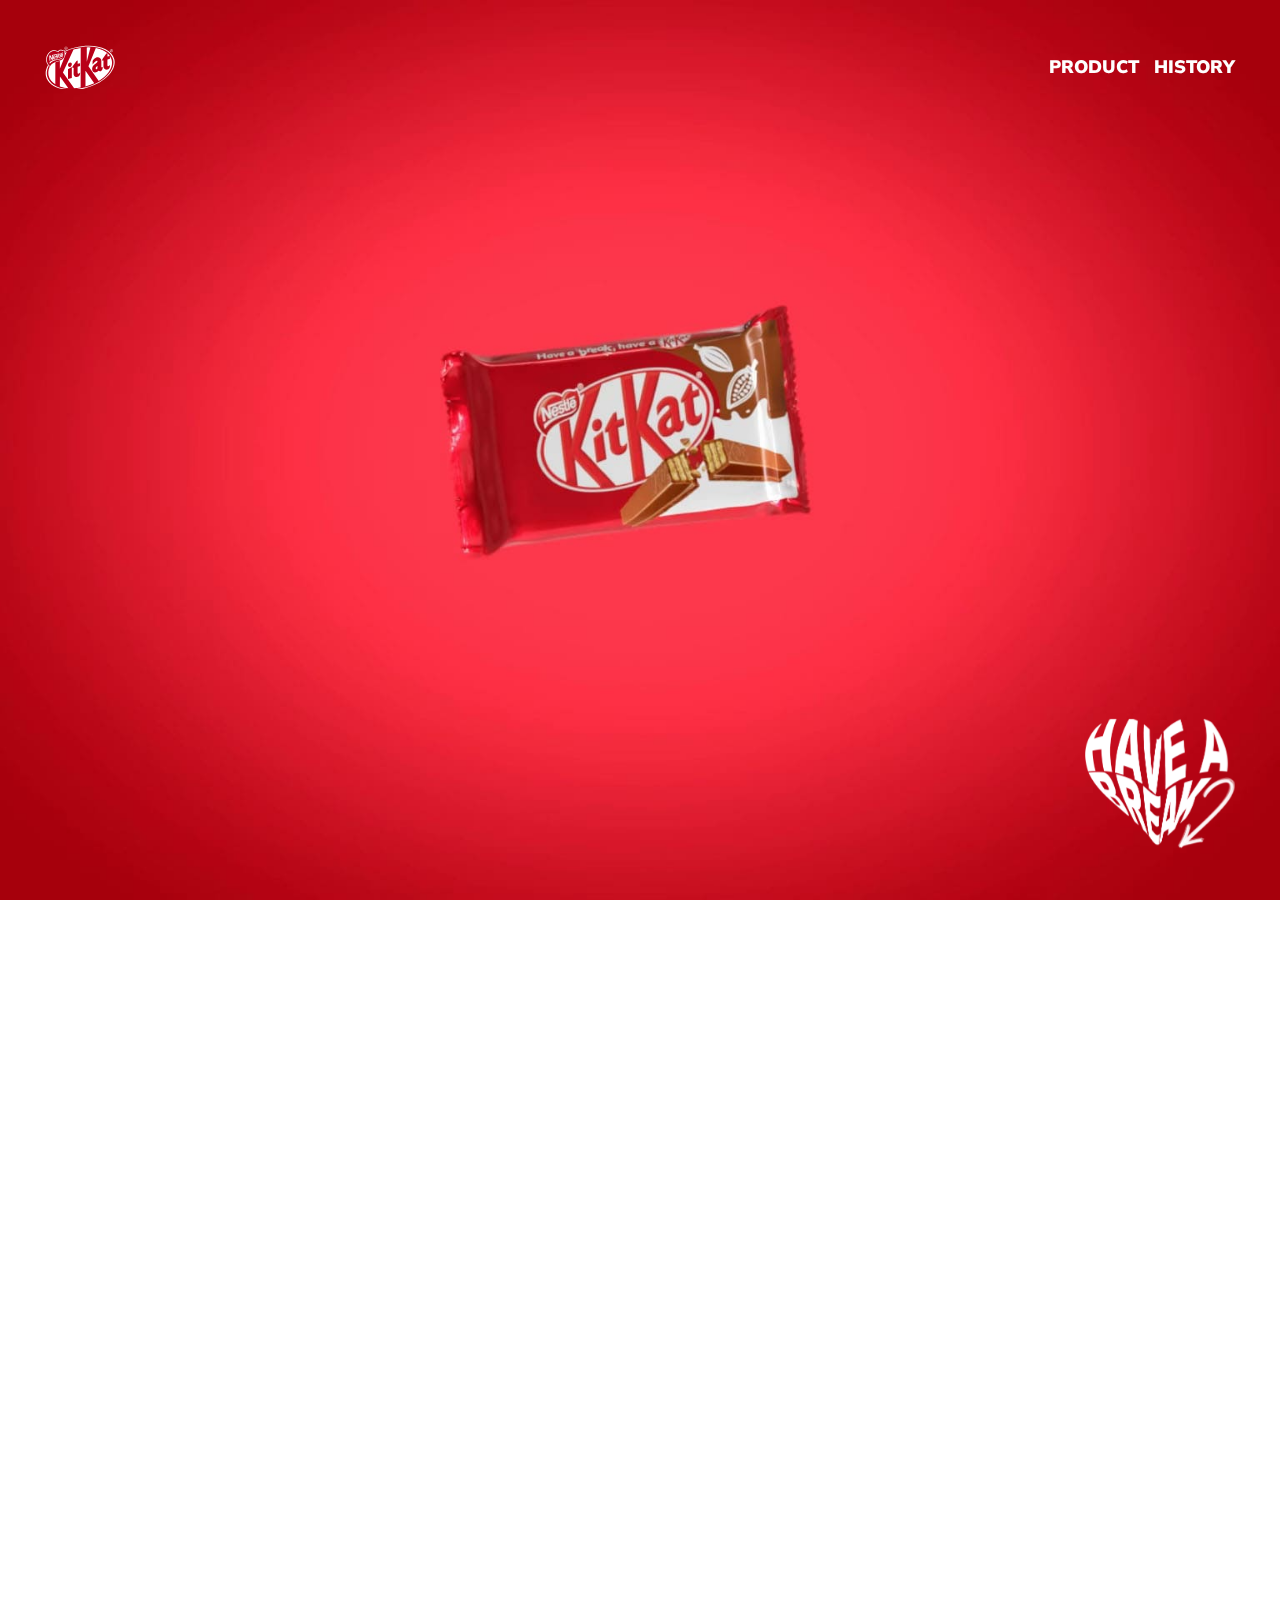
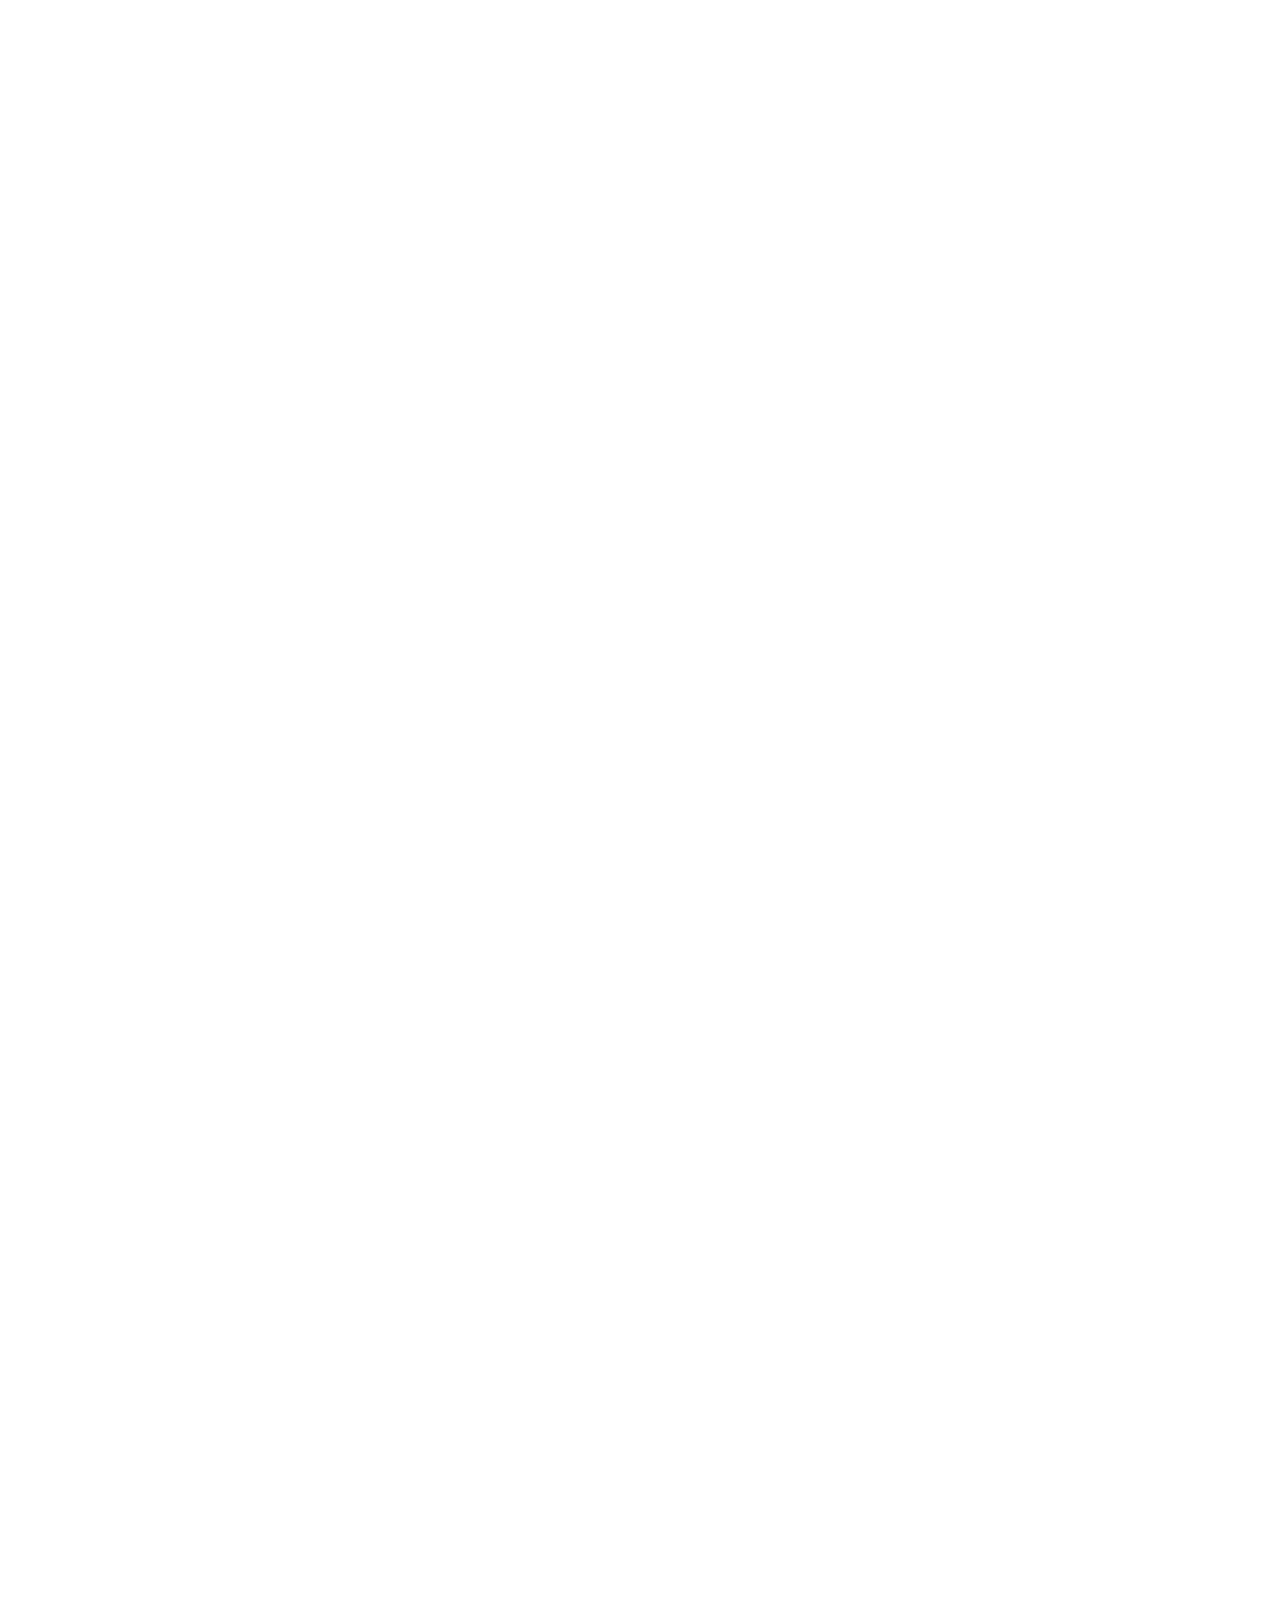
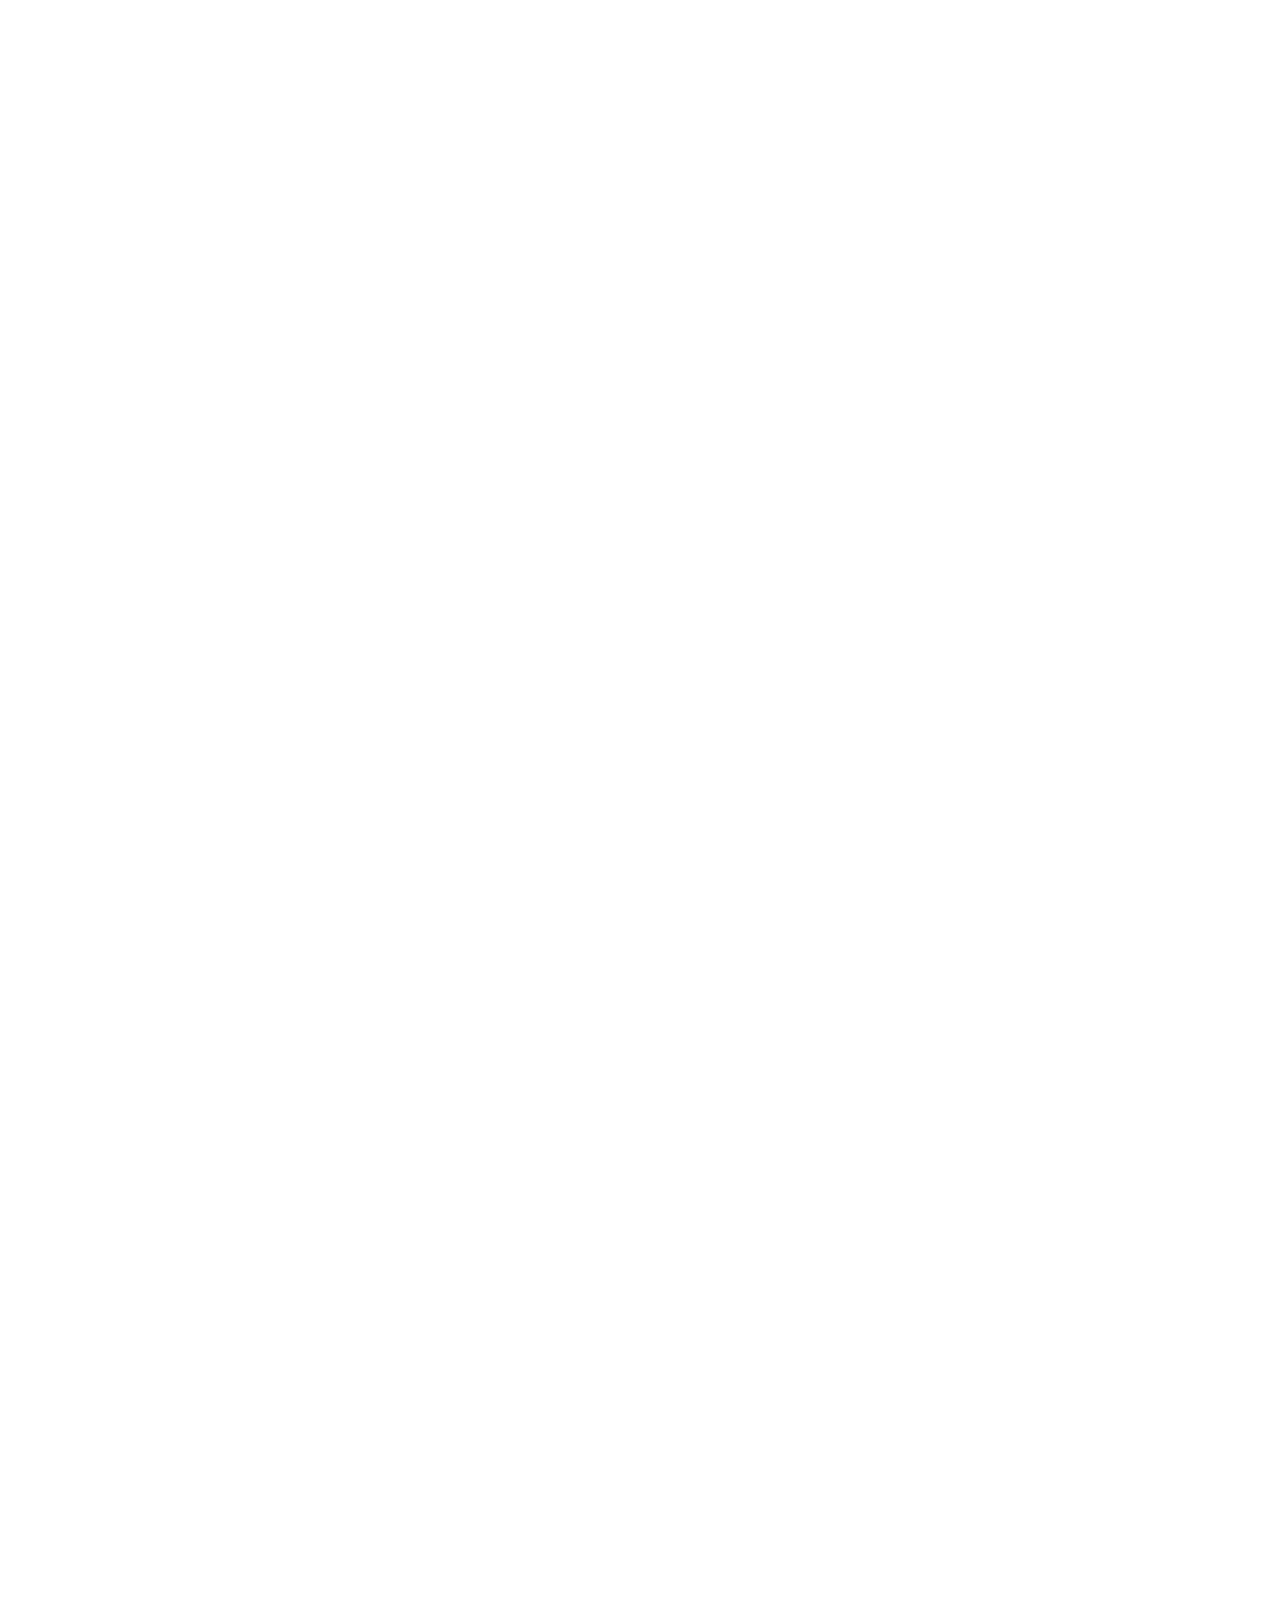
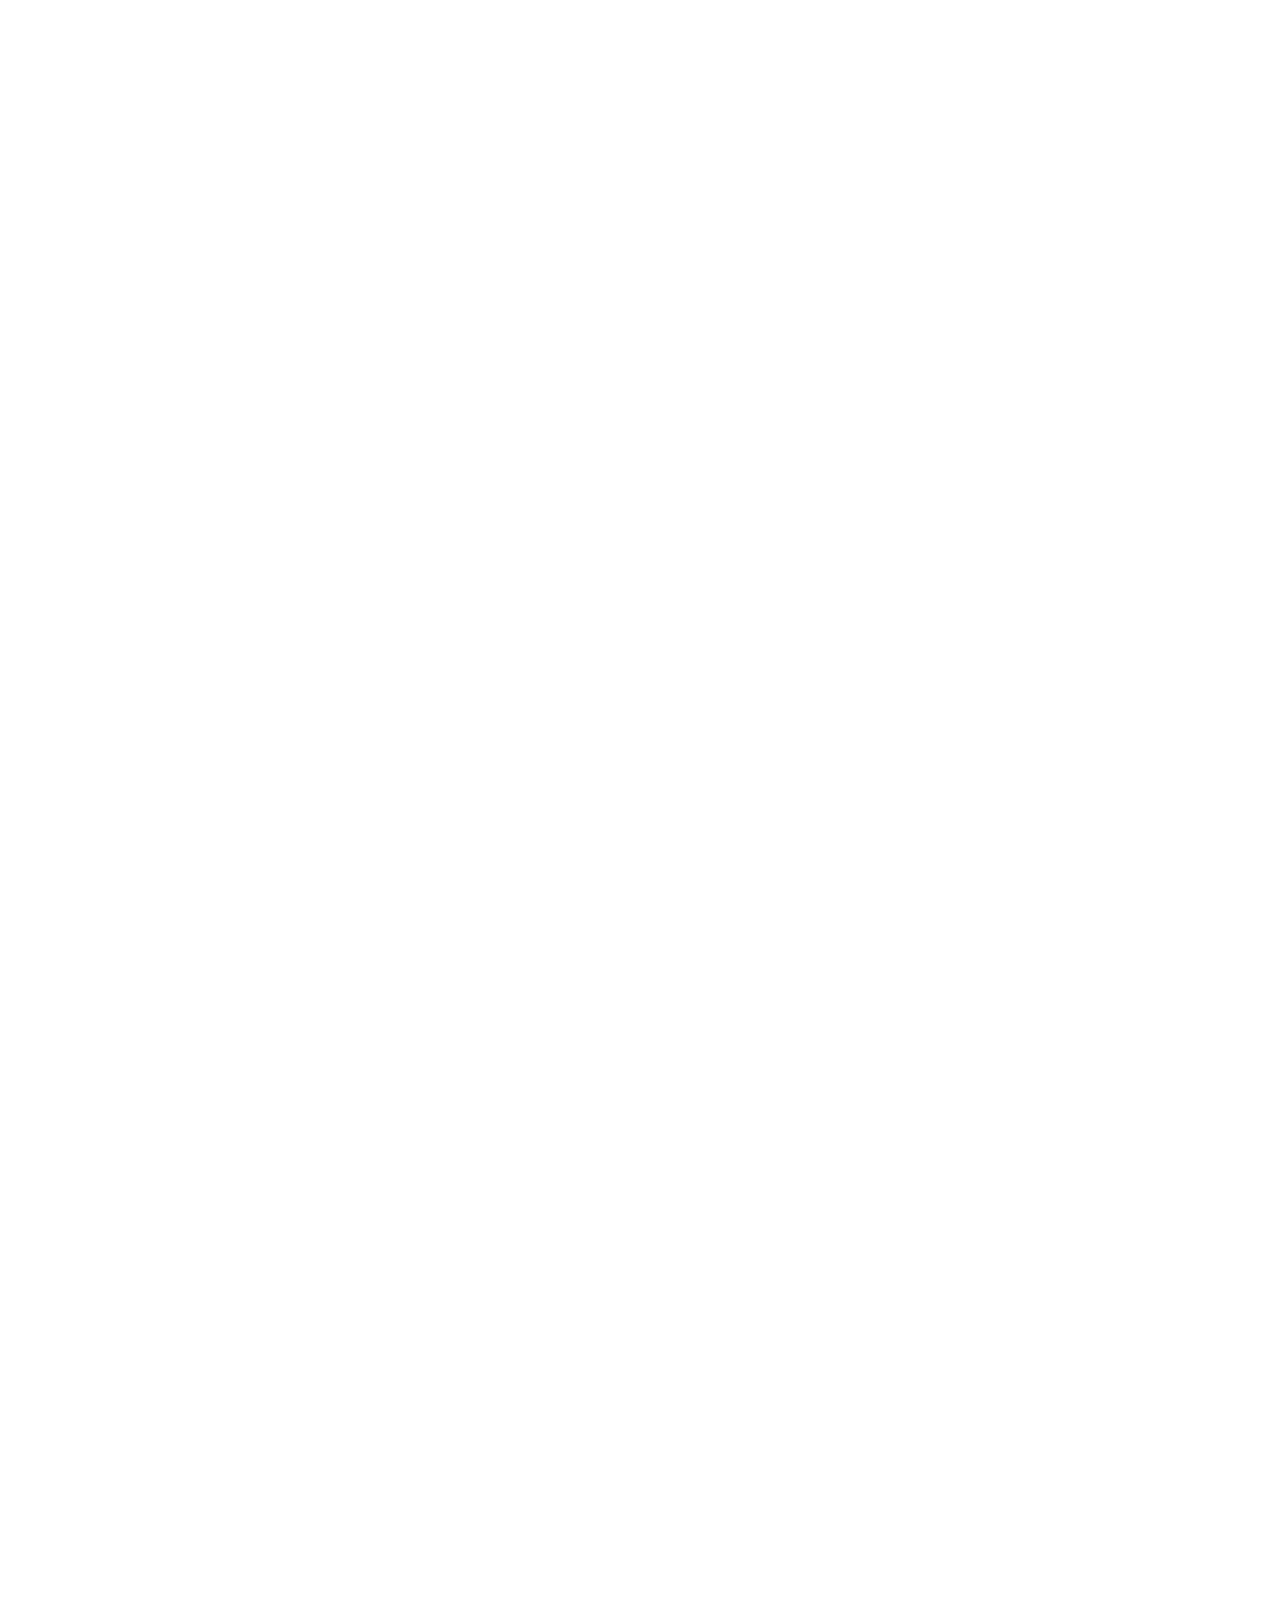
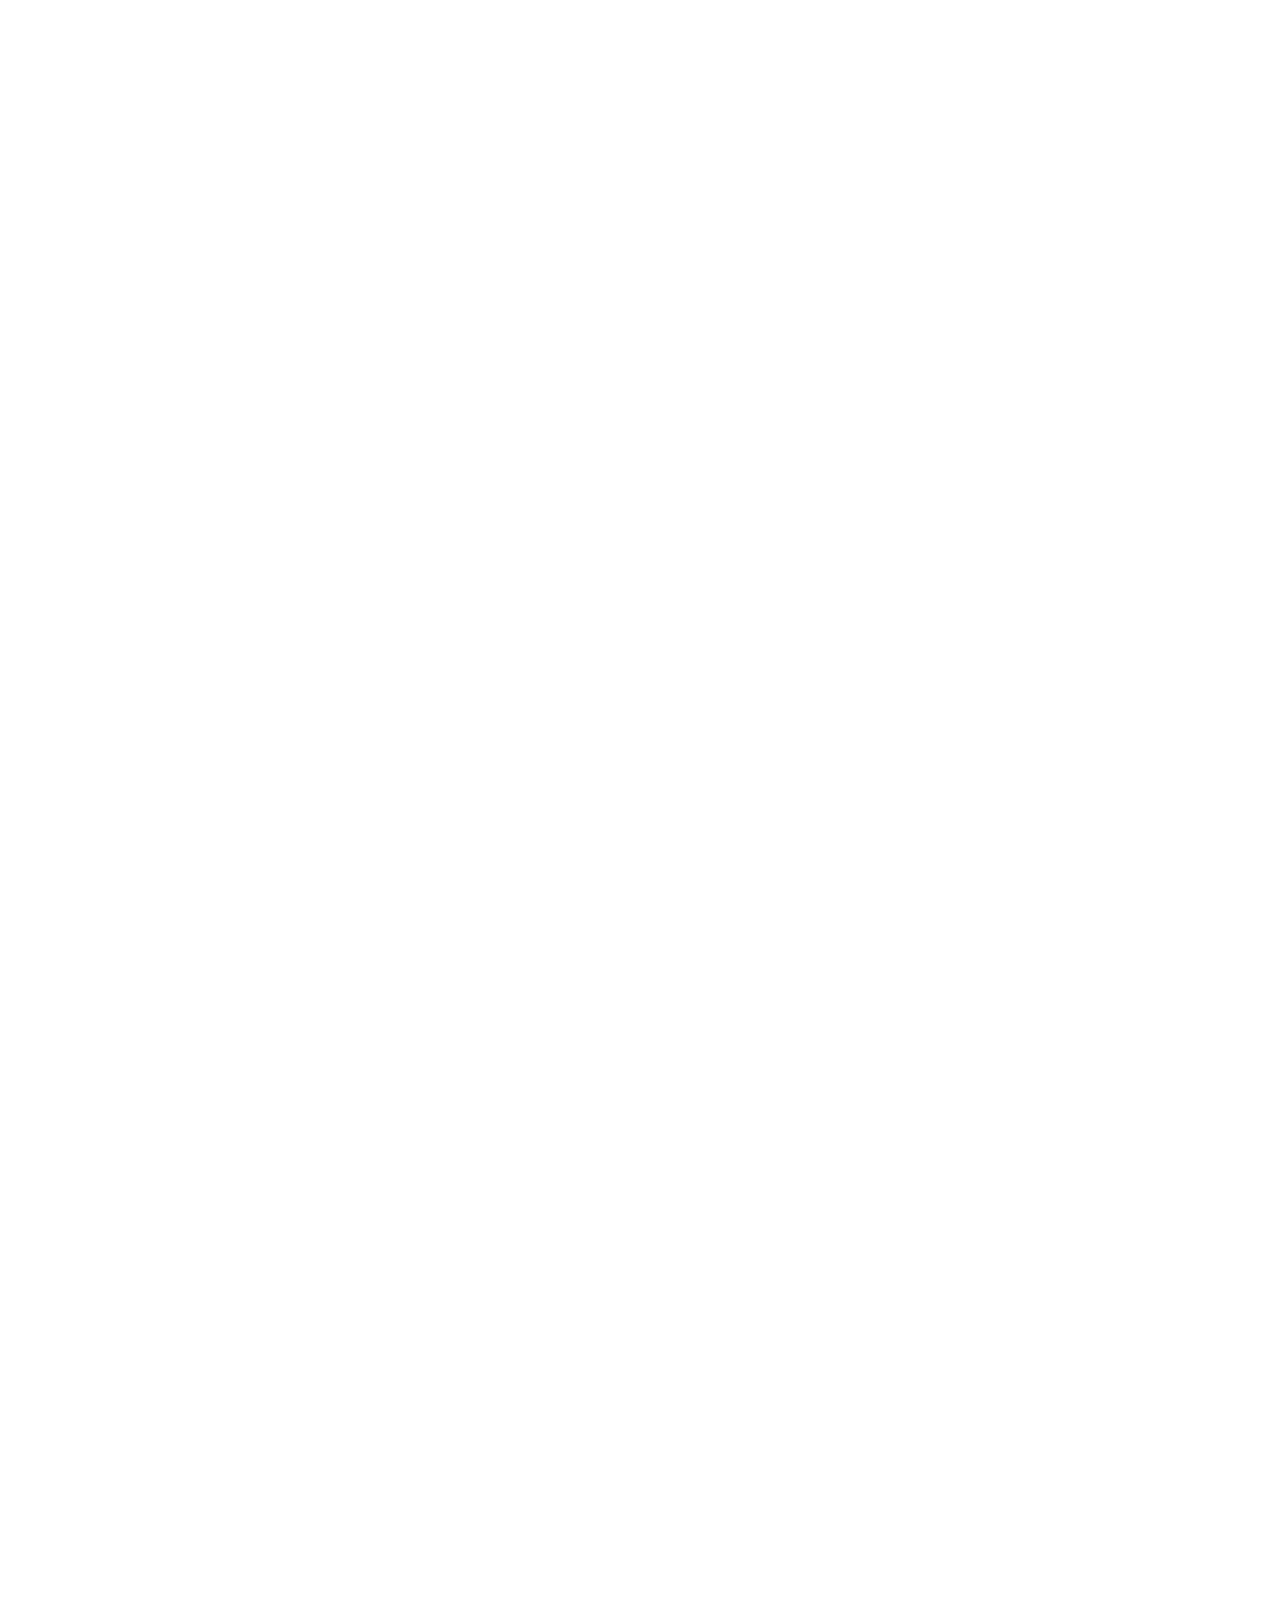
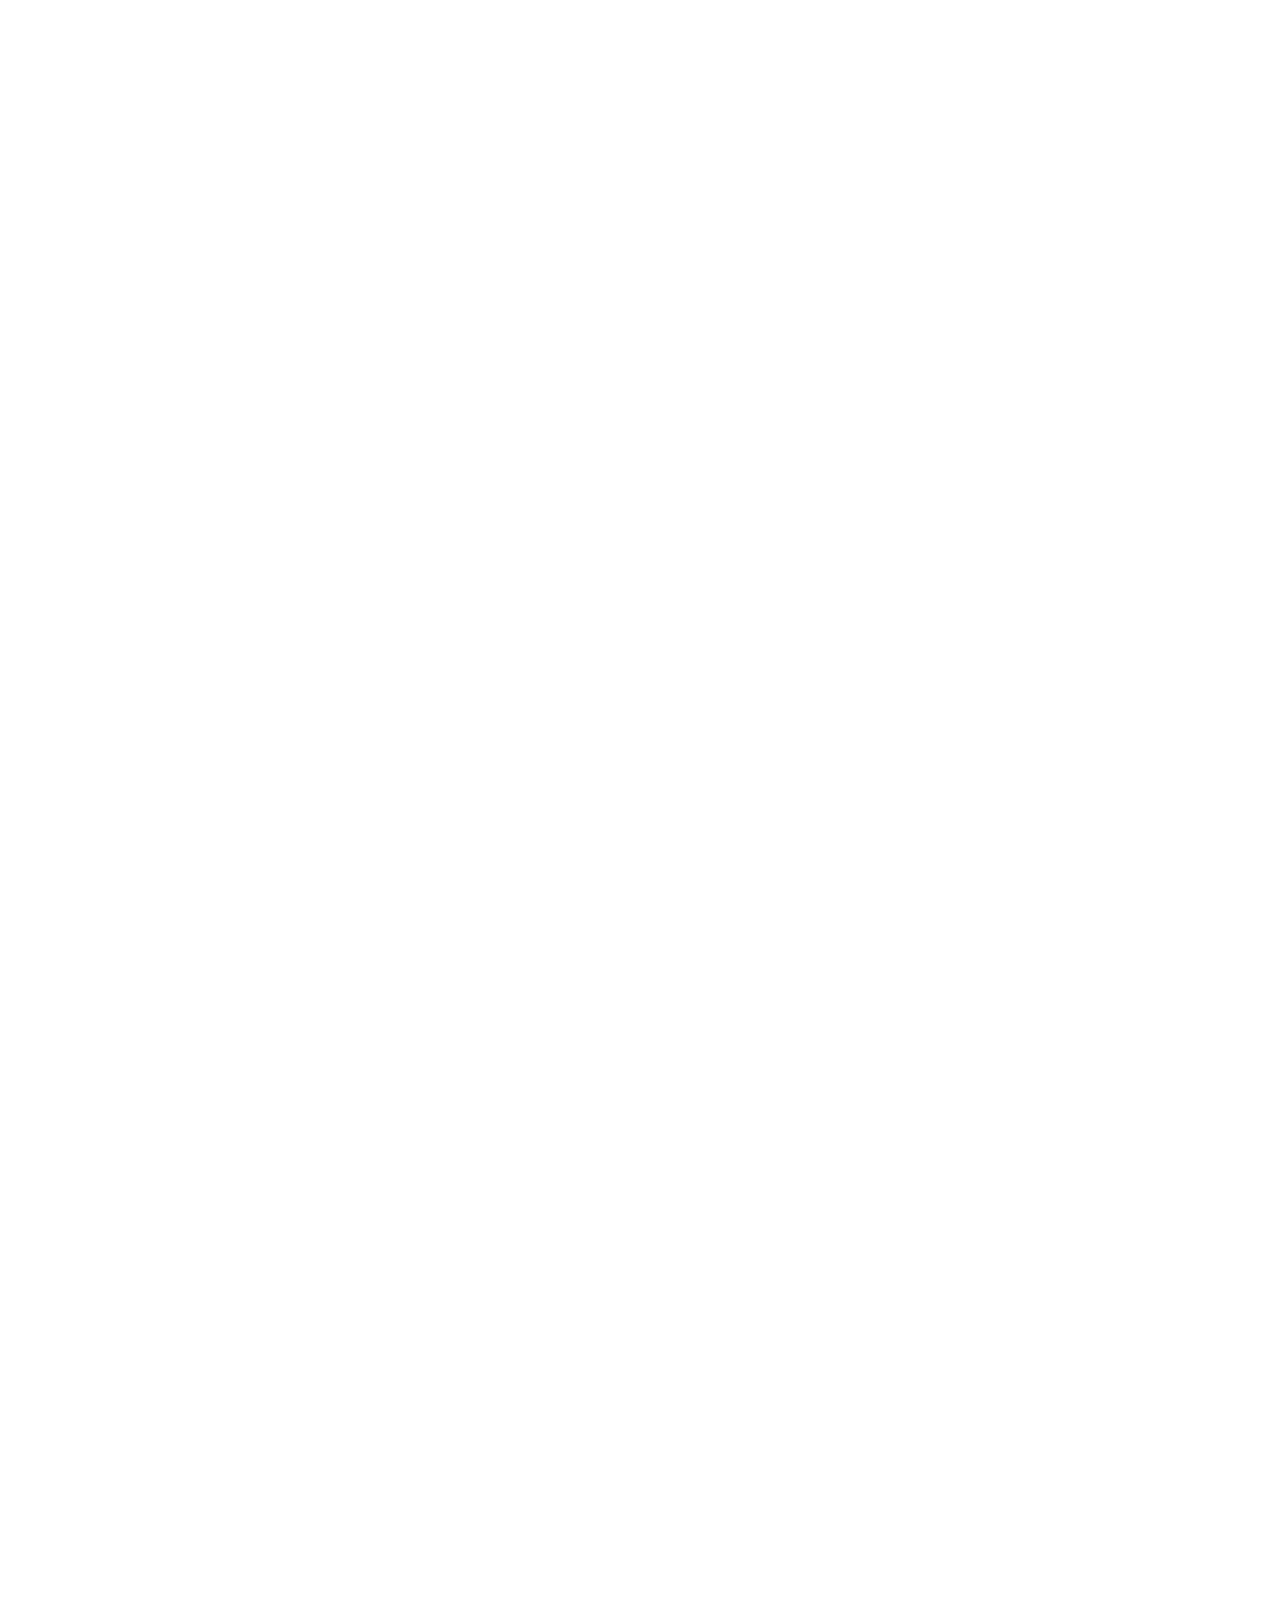
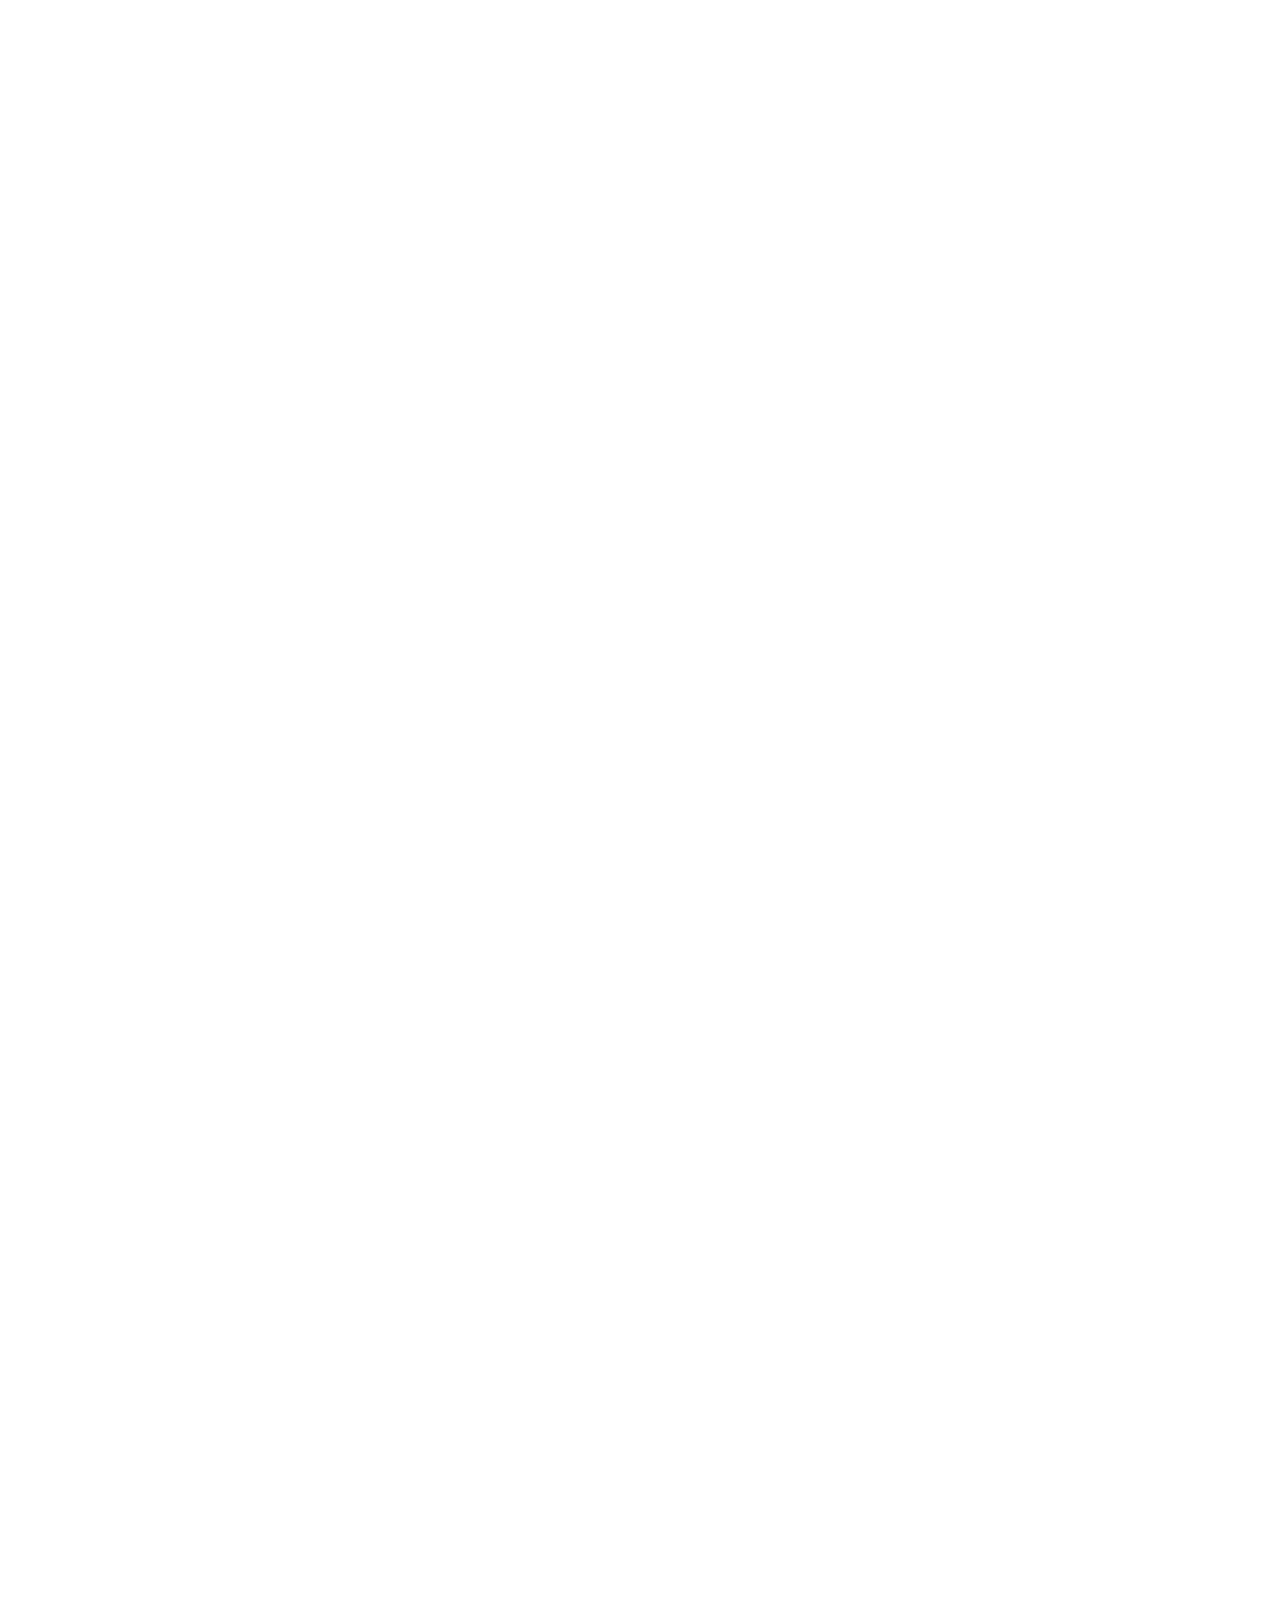
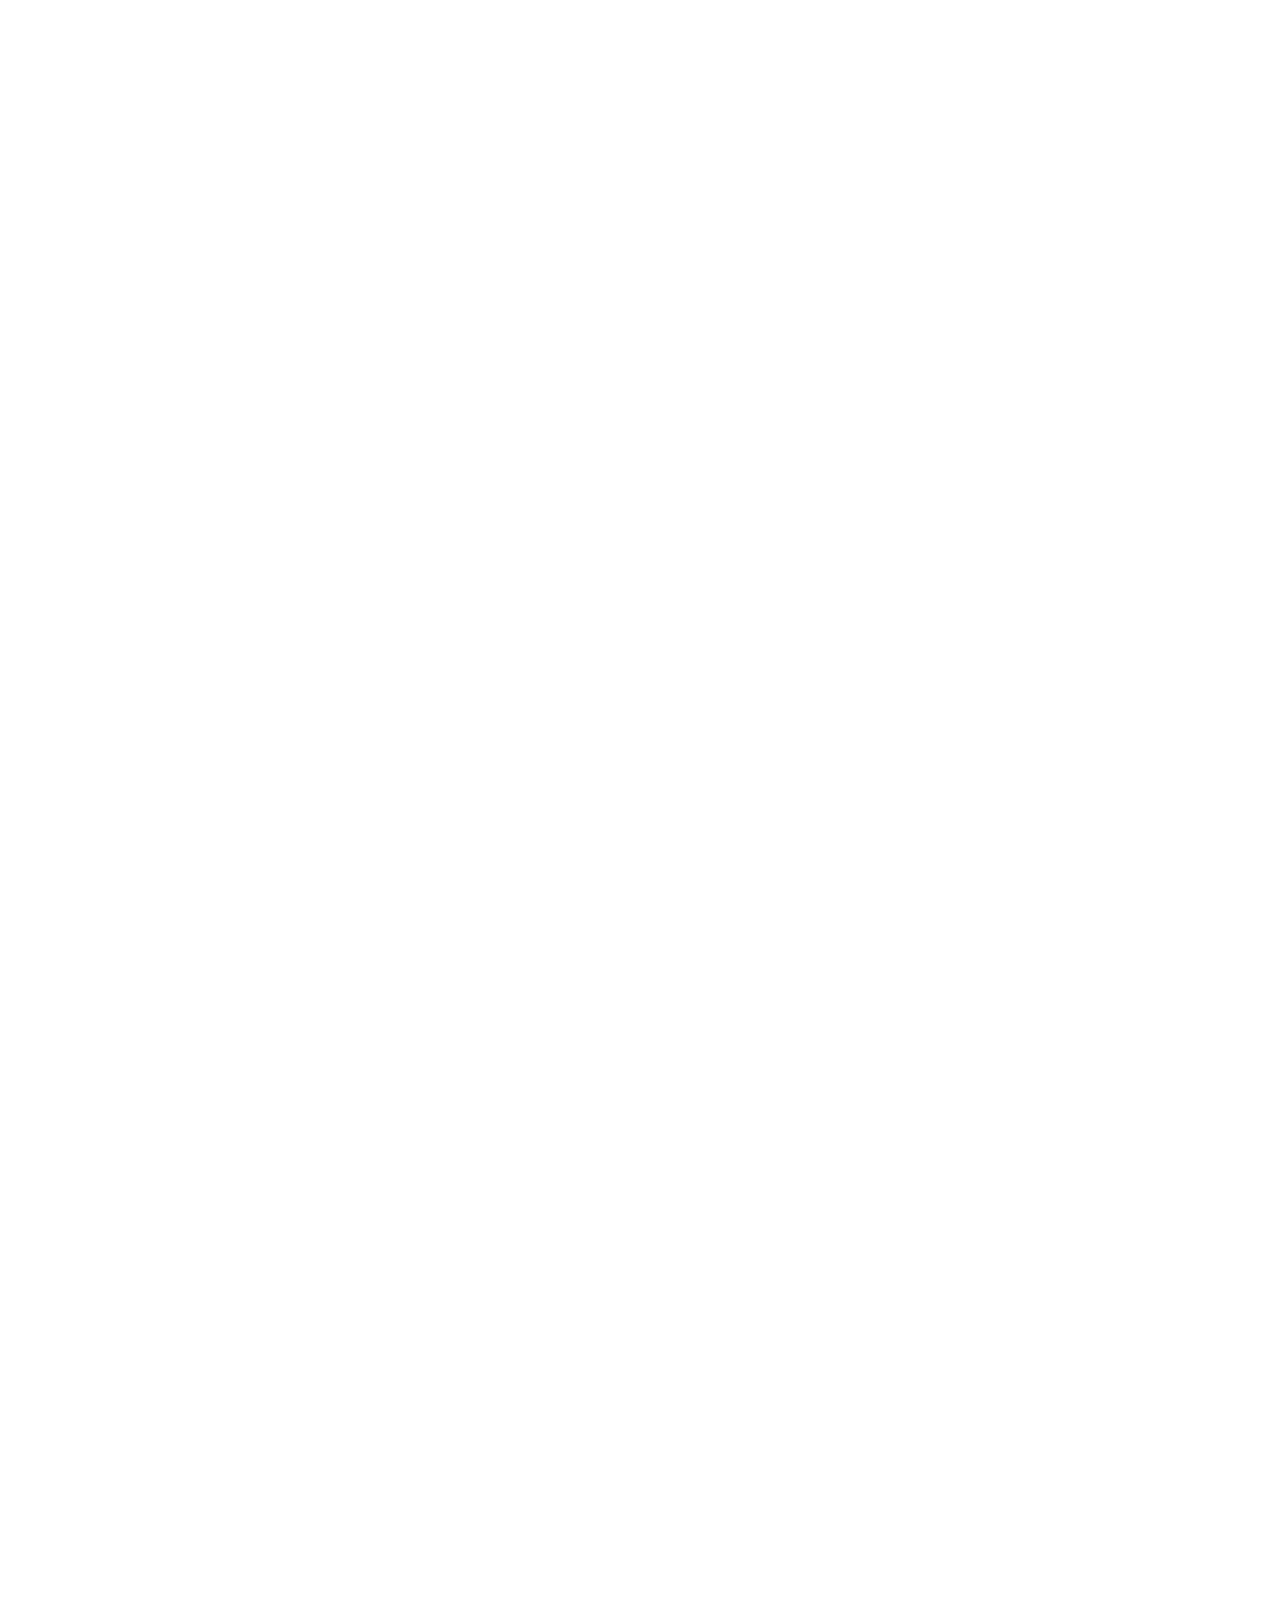
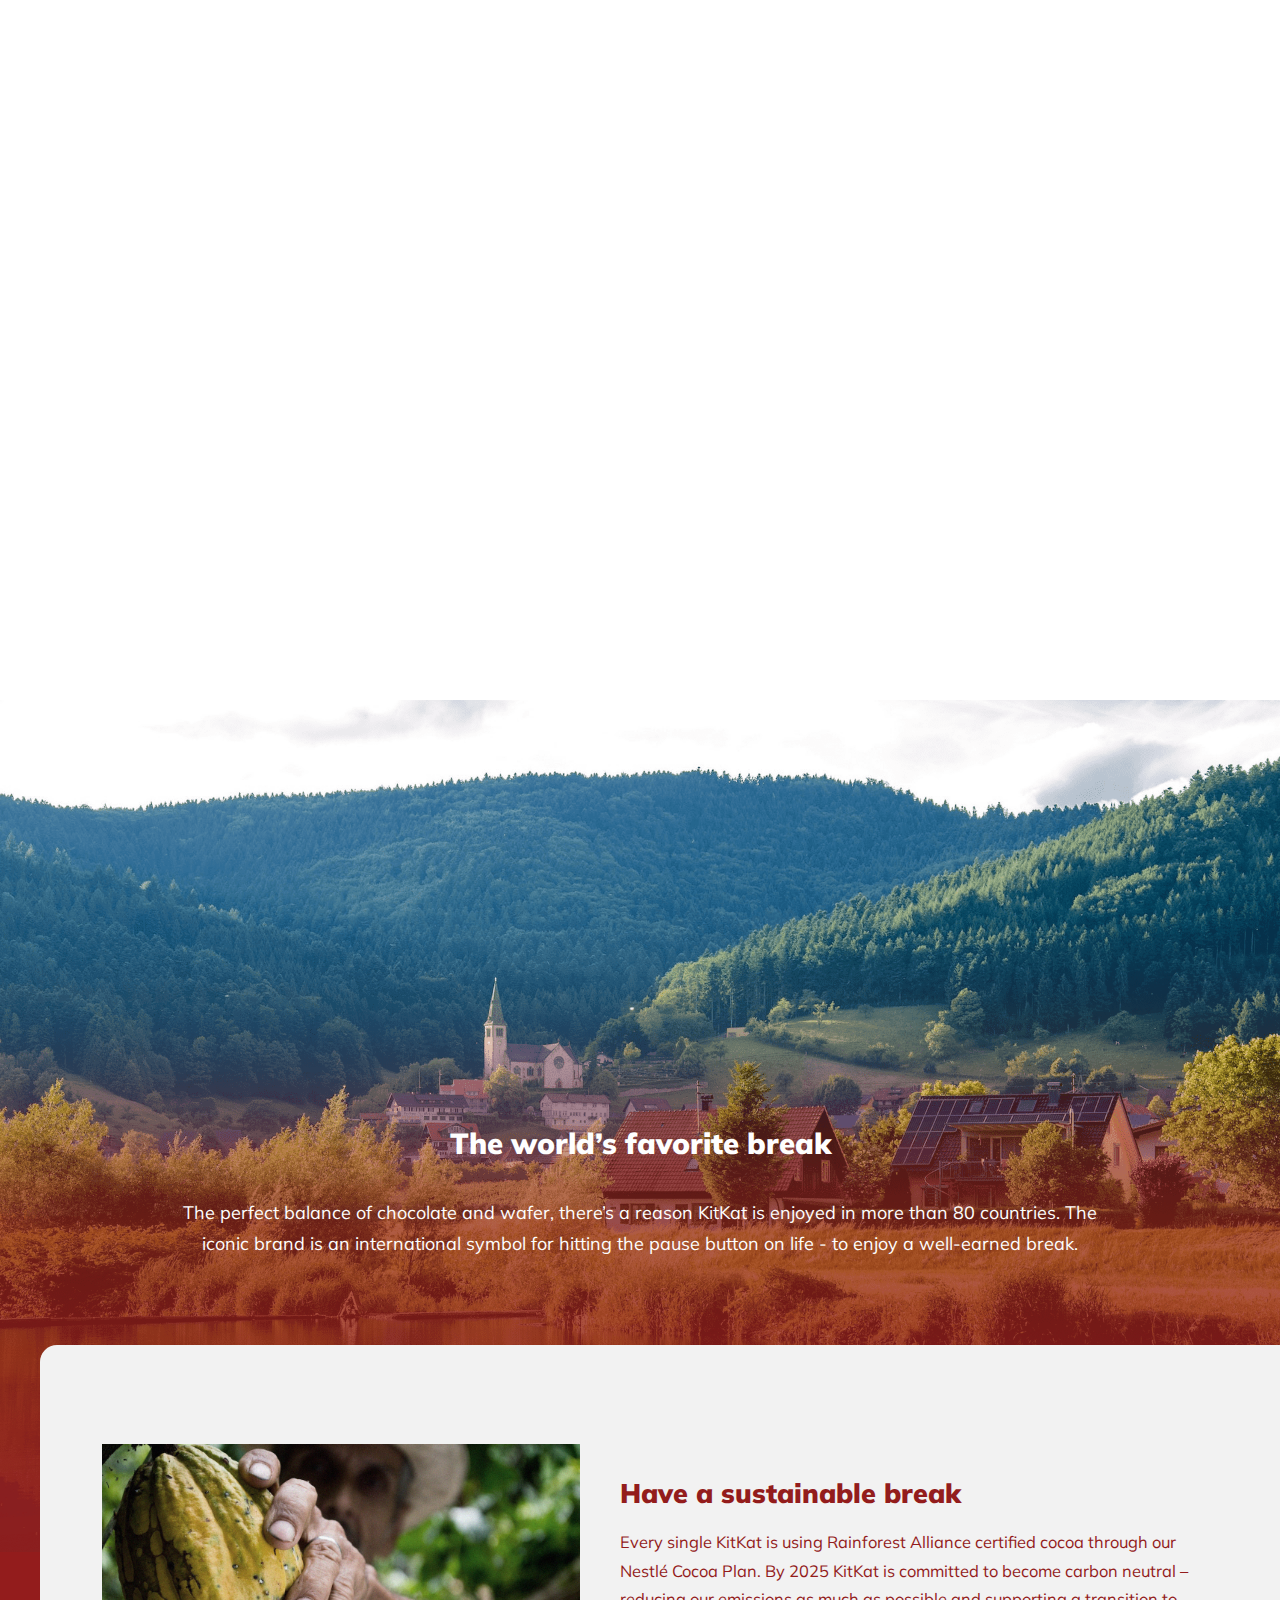
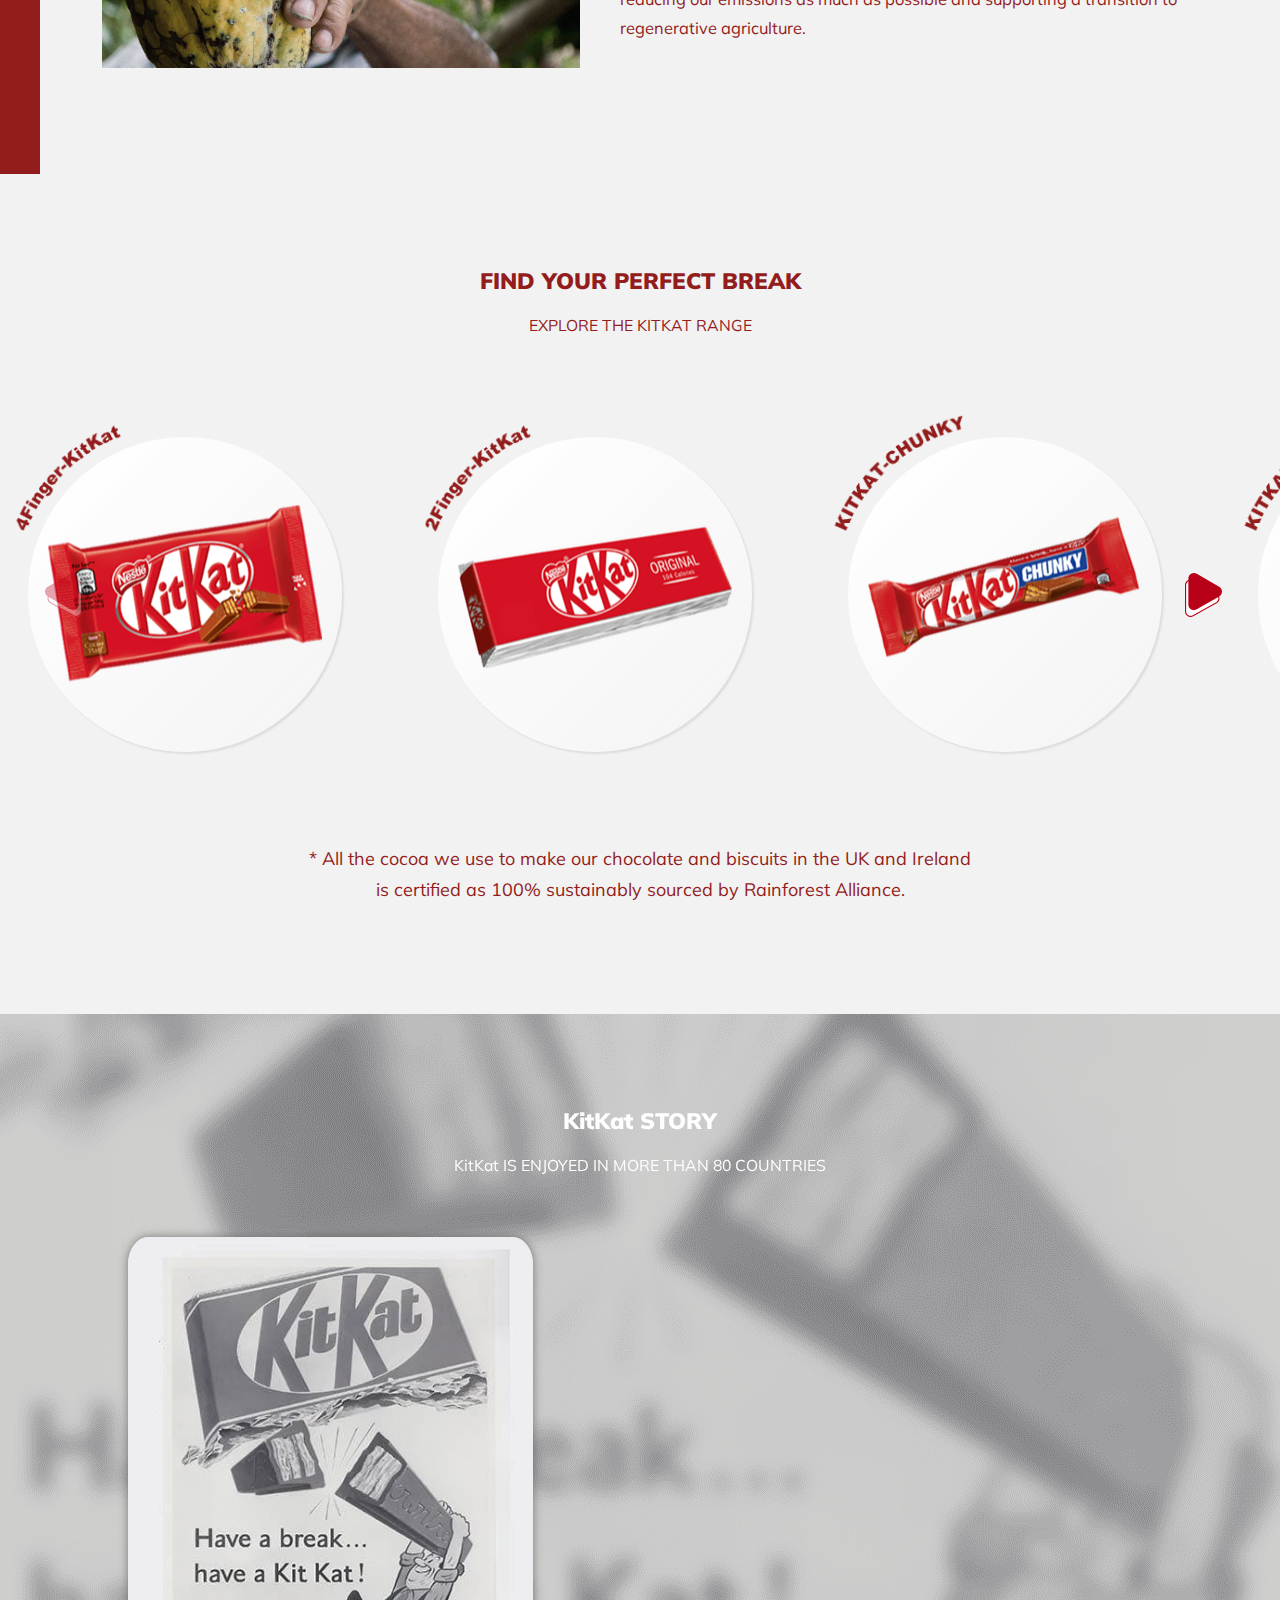
<file: project1/index.html>
<!DOCTYPE html>
<html lang="ko">
<head>
	<meta charset="UTF-8">
	<meta http-equiv="X-UA-Compatible" content="IE=edge">
	<meta name="viewport" content="width=device-width, initial-scale=1.0">
	<title>KitKat : renewal</title>
	<link rel="stylesheet" href="https://cdn.jsdelivr.net/npm/swiper/swiper-bundle.min.css"/>
	<link href="https://fonts.googleapis.com/css2?family=Montserrat:wght@400;900&display=swap" rel="stylesheet">
	<link href="https://fonts.googleapis.com/css2?family=Mulish:wght@400;1000&display=swap" rel="stylesheet">
	<link rel="stylesheet" href="css/style.css"></style>
</head>
<body>
	<div class="container">
		<header id="header">
			<div class="inner">
				<div class="canvas-conatiner">
					<canvas id="video-canvas" width="1920" height="1080"></canvas>
				</div>
				<div class="menu">
					<h1><a href="">logo</a></h1>
					<nav id="gnb">
						<ul>
							<li><a href="">PRODUCT</a></li>
							<li><a href="">HISTORY</a></li>
						</ul>
					</nav>
				</div>
				<div class="keytext">
					<p>have a Break, <br>have a KitKat</p>
				</div>
				<div class="page-down">
					<img src="images/scroll-arrow.png" alt="scroll-down">
				</div>
			</div>
		</header>
		<!-- header -->
		<section id="product">
			<div class="inner">
				<div class="about">
					<p>The world’s favorite break</p>
					<span>The perfect balance of chocolate and wafer, there’s a reason KitKat is enjoyed in more than 80 countries. The iconic brand is an international symbol for hitting the pause button on life - to enjoy a well-earned break.</span>
				</div>
				<div class="campaign clearfix">
					<div class="photo">
						<img src="images/cocoa.jpg" alt="cocoa-cultivate">
					</div>
					<div class="text">
						<p>Have a sustainable break</p>
						<span>Every single KitKat is using Rainforest Alliance certified cocoa through our Nestlé Cocoa Plan. By 2025 KitKat is committed to become carbon neutral – reducing our emissions as much as possible and supporting a transition to regenerative agriculture.</span>
					</div>
				</div>
				<div class="product">
					<div class="inner">
						<div class="title">
							<p>FIND YOUR PERFECT BREAK</p>
							<span>EXPLORE THE KITKAT RANGE</span>
						</div>
						<div class="swiper mySwiper">
							<div class="swiper-wrapper">
								<div class="swiper-slide">
									<div class="inner">
										<a href="" class="circle">
											<img src="images/kitkat-4-finger.png" alt="kitkat-4-finger">
										</a>
									</div>
								</div>
								<div class="swiper-slide">
									<div class="inner">
										<a href="" class="circle">
											<img src="images/kitkat-2-finger.png" alt="kitkat-2-finger">
										</a>
									</div>
								</div>
								<div class="swiper-slide">
									<div class="inner">
										<a href="" class="circle">
											<img src="images/kitkat-chunky.png" alt="kitkat-chunky">
										</a>
									</div>
								</div>
								<div class="swiper-slide">
									<div class="inner">
										<a href="" class="circle">
											<img src="images/kitkat-pops.png" alt="kitkat-pops">
										</a>
									</div>
								</div>
								<div class="swiper-slide">
									<div class="inner">
										<a href="" class="circle">
											<img src="images/kitkat-santa.png" alt="kitkat-santa">
										</a>
									</div>
								</div>
								<div class="swiper-slide">
									<div class="inner">
										<a href="" class="circle">
											<img src="images/kitkat-v.png" alt="kitkat-v">
										</a>
									</div>
								</div>
								<div class="swiper-slide">
									<div class="inner">
										<a href="" class="circle">
											<img src="images/kitkat-tablet.png" alt="kitkat-tablet">
										</a>
									</div>
								</div>
							</div>
							<div class="swiper-button-next">next</div>
							<div class="swiper-button-prev">prev</div>
						</div>
						<div class="text">
							<p>* All the cocoa we use to make our chocolate and biscuits in the UK and Ireland <br>is certified as 100% sustainably sourced by Rainforest Alliance.</p>
						</div>			
					</div>
				</div>		
			</div>
		</section>
		<!-- product -->
		<div class="popup">
			<div class="contents">
				<ul>
					<li>
						<div class="photo">
							<img src="images/kitkat-4-finger.png" alt="4finger-product-image">
						</div>
						<div class="desc">
							<p>4 FINGER KITKAT</p>
							<span>Break off a delicious finger and savor the iconic flavor of smooth milk chocolate and crispy wafer. Your favorite break, only with more to enjoy.</span>
						</div>
					</li>
					<li>
						<div class="photo">
							<img src="images/kitkat-2-finger.png" alt="2finger-product-image">
						</div>
						<div class="desc">
							<p>2 FINGER KITKAT</p>
							<span>The perfect ratio of crispy wafer and milk chocolate, a KitKat two-finger bar brightens any lunchbox or afternoon tea break.</span>
						</div>
					</li>
					<li>
						<div class="photo">
							<img src="images/kitkat-chunky.png" alt="chunky-product-image">
						</div>
						<div class="desc">
							<p>KITKAT CHUNKY</p>
							<span>Treat yourself to a chunkier break. Delicious crispy wafer and a layer of smooth, milk chocolate - perfect for a break with more bite.</span>
						</div>
					</li>
					<li>
						<div class="photo">
							<img src="images/kitkat-pops.png" alt="pops-product-image">
						</div>
						<div class="desc">
							<p>KITKAT POPS</p>
							<span>Say hello to the newest KitKat. These delicious balls of chocolate and wafer yumminess are great for sharing with family and friends.</span>
						</div>
					</li>
					<li>
						<div class="photo">
							<img src="images/kitkat-santa.png" alt="santa-product-image">
						</div>
						<div class="desc">
							<p>SEASONAL KITKAT</p>
							<span>Enjoy a festive break with KitKat Santa or Easter Bunny – a rich chocolatey center with crunchy wafer pieces.</span>
						</div>
					</li>
					<li>
						<div class="photo">
							<img src="images/kitkat-v.png" alt="v-product-image">
						</div>
						<div class="desc">
							<p>VEGAN KITKAT</p>
							<span>Crispy KitKat wafers coated in smooth chocolate, but this time certified by the Vegan Society.</span>
						</div>
					</li>
					<li>
						<div class="photo">
							<img src="images/kitkat-tablet.png" alt="tablet-product-image">
						</div>
						<div class="desc">
							<p>KITKAT TABLETS</p>
							<span>Same iconic KitKat with more fingers and a variety of indulgent textures and flavors. Perfect when you next want to share a break with friends and family.</span>
						</div>
					</li>
				</ul>
				<button type="button" class="close">close</button>
			</div>
			<div class="dim"></div>
		</div>
		<!-- popup -->
		<section id="history">
			<div class="inner">
				<div class="title">
					<p>KitKat STORY</p>
					<span>KitKat IS ENJOYED IN MORE THAN 80 COUNTRIES</span>
				</div>
				<div class="contents clearfix">
					<div class="poster"></div>
					<div class="description">
						<ul>
							<li>
								<p class="year">1958</p>
								<div class="desc">
									<p>Birth of the break</p>
									<span>The famous ‘Have a break, have a KitKat strapline was first used. It’s been with us ever since.</span>
								</div>
							</li>
							<li>
								<p class="year">1960</p>
								<div class="desc">
									<p>Half the size,<br>all the taste</p>
									<span>Now a classic, the first two-finger KitKat is launched.</span>
								</div>
							</li>
							<li>
								<p class="year">2014</p>
								<div class="desc">
									<p>Create your own KitKat</p>
									<span>The first KitKat  Chocolatory is launched in Japan - allowing fans to design their own flavor of KitKat  for the ultimate personalized break. Our Australian Chocolatory wasn’t far behind.</span>
								</div>
							</li>
							<li>
								<p class="year">2020</p>
								<div class="desc">
									<p>Carbon neutral plans in our 85th year</p>
									<span>To mark the occasion, we pledged to become carbon neutral by 2025.</span>
								</div>
							</li>
							<li>
								<p class="year">2021</p>
								<div class="desc">
									<p>Deliciously plant-based</p>
									<span>
										The perfect balance of crispy wafer and smooth chocolate, now certified by the Vegan Society.
									</span>
								</div>
							</li>
						</ul>
					</div>
				</div>
			</div>
		</section>
		<!-- history -->
		<footer id="footer">
			<div class="inner">
				<div class="title">
					<p>Follow us on</p>
				</div>
				<div class="content">
					<ul>
						<li><a href=""><img src="images/youtube-brands.svg" alt="youtube-link"></a></li>
						<li><a href=""><img src="images/twitter-brands.svg" alt="twitter-link"></a></li>
						<li><a href=""><img src="images/facebook-brands.svg" alt="facebook-link"></a></li>
						<li><a href=""><img src="images/instagram-brands.svg" alt="instagram-link"></a></li>
					</ul>
					<p>We unlock the power of food to enhance quality of life for everyone, today and for generations to come</p>
				</div>
				<div class="copyright">
					<p>© 2023 Nestlé </p>
				</div>
			</div>
		</footer>
		<!-- footer -->
		<div class="top"><button type="button" class="move-top"></button></div>
		<!-- move top -->
	</div>
	<script src="https://cdn.jsdelivr.net/npm/swiper/swiper-bundle.min.js"></script>
	<script src="js/main.js"></script>
</body>
</html>
</file>
<file: project1/css/style.css>
/* reset */
html, body, div, span, h1, h2, h3, h4, h5, h6, p, a, em, img, strong, b, i, dl, dt, dd, ol, ul, li, canvas, footer, nav, section, audio, video {
  margin: 0;
  padding: 0;
  border: 0;
}

ol, ul {
  list-style: none;
  vertical-align: top;
}

a {
  display: block;
  color: #000;
  text-decoration: none;
}

img {
  max-width: 100%;
  height: auto;
}

html {
  font-family: "Mulish", sans-serif;
  font-size: 16px;
  line-height: 1.5;
  font-weight: 1000;
}

.clearfix::after,
.clearfix::before {
  content: "";
  display: block;
}

.clearfix::after {
  clear: both;
}

/* header */
#header {
  position: relative;
  z-index: 100;
}
#header .inner {
  position: sticky;
  top: 0;
  height: 100vh;
  background-color: #931C1C;
}
#header .inner .canvas-conatiner {
  position: absolute;
  top: 0;
  left: 0;
  width: 100%;
  height: 100%;
  overflow: hidden;
}
#header .inner .canvas-conatiner canvas {
  position: absolute;
  top: 50%;
  left: 50%;
}
#header .inner .menu {
  position: fixed;
  top: 0;
  left: 0;
  width: 100%;
  padding: 1.25em;
  box-sizing: border-box;
}
#header .inner .menu h1 a {
  float: left;
  width: 70px;
  height: 44px;
  background: url(../images/logo-kitkat.svg) no-repeat 0 0;
  background-size: cover;
  text-indent: -9999px;
}
#header .inner .menu nav {
  float: right;
}
#header .inner .menu nav li {
  display: inline-block;
}
#header .inner .menu nav li:not(:nth-of-type(1)) {
  margin-left: 6px;
}
#header .inner .menu nav li a {
  line-height: 44px;
  color: #fefefe;
  font-size: 0.913rem;
}
#header .inner .page-down {
  position: absolute;
  bottom: 1.25em;
  right: 1.25em;
}
#header .inner .page-down img {
  width: 118px;
}
#header .inner .keytext {
  position: absolute;
  top: 50%;
  left: 50%;
  width: 100%;
  transform: translate3d(-50%, -50%, 0);
  opacity: 0;
}
#header .inner .keytext p {
  text-align: center;
  font-size: 8vw;
  color: #fefefe;
}

@media only screen and (min-width: 768px) {
  html {
    font-size: 18px;
  }
  #header .inner .menu {
    padding: 2.5em;
  }
  #header .inner .menu > a {
    width: 94px;
    height: 60px;
  }
  #header .inner .menu nav li:not(:nth-of-type(1)) {
    margin-left: 10px;
  }
  #header .inner .menu nav li a {
    font-size: 1rem;
  }
  #header .inner .page-down {
    right: 2.5em;
    bottom: 2.5em;
  }
  #header .inner .page-down img {
    width: 150px;
  }
}
@media only screen and (min-width: 1024px) {
  #header .inner .keytext p {
    font-size: 6vw;
  }
}
/* product */
#product {
  position: relative;
  background: #931C1C url(../images/section1-background.png) no-repeat 0 0;
  background-size: contain;
  z-index: 10;
}
#product > .inner {
  padding: 8em 0 0;
  box-sizing: border-box;
}
#product > .inner .about {
  padding: 4.75em 1.25em;
  box-sizing: border-box;
  text-align: center;
}
#product > .inner .about p {
  font-size: 1.25rem;
  color: #fefefe;
}
#product > .inner .about span {
  display: block;
  margin-top: 1.5em;
  line-height: 1.75;
  font-weight: 400;
  font-size: 0.913rem;
  color: #fefefe;
  line-height: 1.75;
}
#product > .inner .campaign {
  padding: 4em 1.25em 6.5em;
  box-sizing: border-box;
  background-color: #f2f2f2;
  border-radius: 17px 0 0 0;
}
#product > .inner .campaign .text {
  margin-top: 1.5em;
  text-align: right;
}
#product > .inner .campaign .text p {
  font-size: 24px;
  line-height: 1.2;
  color: #931C1C;
}
#product > .inner .campaign .text span {
  display: block;
  margin-top: 1.125em;
  font-weight: 400;
  font-size: 0.913rem;
  color: #931C1C;
  line-height: 1.75;
}
#product > .inner .product {
  background-color: #f2f2f2;
  padding: 2em 0 6em;
}
#product > .inner .product .title {
  text-align: center;
}
#product > .inner .product .title p {
  font-size: 1.125rem;
  color: #931C1C;
}
#product > .inner .product .title span {
  display: block;
  margin-top: 0.75em;
  font-weight: 400;
  font-size: 0.813rem;
  color: #931C1C;
}
#product > .inner .product .swiper {
  margin-top: 4em;
}
#product > .inner .product .swiper .swiper-wrapper .swiper-slide {
  width: 60vw;
  height: 60vw;
}
#product > .inner .product .swiper .swiper-wrapper .swiper-slide .inner {
  display: flex;
  justify-content: center;
  align-items: center;
  width: 60vw;
  height: 60vw;
  margin: 0 auto;
}
#product > .inner .product .swiper .swiper-wrapper .swiper-slide .inner a {
  position: relative;
  width: 85%;
  height: 85%;
  border-radius: 50%;
  background: linear-gradient(135deg, rgb(255, 255, 255), rgba(245, 245, 245, 0.7) 95%);
  box-shadow: 2px 2px 2px #ddd;
}
#product > .inner .product .swiper .swiper-wrapper .swiper-slide .inner a img {
  display: block;
  position: absolute;
  top: 50%;
  left: 50%;
  transform: translate3d(-50%, -50%, 0);
}
#product > .inner .product .swiper .swiper-button-next,
#product > .inner .product .swiper .swiper-button-prev {
  width: 30px;
  text-indent: -9999px;
}
#product > .inner .product .swiper .swiper-button-next {
  background: url(../images/button-next.svg) no-repeat 0 0;
  right: 1.25em;
}
#product > .inner .product .swiper .swiper-button-prev {
  background: url(../images/button-prev.svg) no-repeat 0 0;
  left: 1.25em;
}
#product > .inner .product .text {
  margin: 3.5em auto 0;
  padding: 0 1.5em;
  box-sizing: border-box;
  text-align: center;
}
#product > .inner .product .text p {
  line-height: 1.75;
  font-size: 0.913rem;
  font-weight: 400;
  color: #931C1C;
}
#product > .inner .product .text p br {
  display: none;
}

@media only screen and (min-width: 768px) {
  #product .inner .about {
    margin: 15% auto 0;
    padding: 4.75em 2.5em;
  }
  #product .inner .about p {
    font-size: 1.625rem;
  }
  #product .inner .about span {
    font-size: 1rem;
    margin-top: 1.75em;
  }
  #product .inner .campaign {
    padding: 4em 2.5em 6.5em;
  }
  #product .inner .product {
    padding: 5em 0 6em;
  }
  #product .inner .product .title p {
    font-size: 1.25rem;
  }
  #product .inner .product .title span {
    margin-top: 1em;
    font-size: 0.875rem;
  }
  #product .inner .product .swiper .swiper-wrapper .swiper-slide {
    width: 370px;
    height: 370px;
  }
  #product .inner .product .swiper .swiper-wrapper .swiper-slide .inner {
    width: 370px;
    height: 370px;
  }
  #product .inner .product .swiper .swiper-button-next,
  #product .inner .product .swiper .swiper-button-prev {
    width: 50px;
  }
  #product .inner .product .swiper .swiper-button-next {
    right: 2.5em;
  }
  #product .inner .product .swiper .swiper-button-prev {
    left: 2.5em;
  }
  #product .inner .product .text {
    padding: 0 2.5em;
  }
  #product .inner .product .text p {
    font-size: 1rem;
  }
  #product .inner .product .text p br {
    display: block;
  }
}
@media only screen and (min-width: 1024px) {
  #product .inner .about {
    max-width: 1024px;
  }
  #product .inner .campaign {
    display: flex;
    justify-content: space-between;
    align-items: center;
    margin-left: 40px;
    padding: 5.5em 1.25em;
  }
  #product .inner .campaign .photo {
    flex-basis: 40%;
  }
  #product .inner .campaign .text {
    margin-top: 0;
    flex-basis: 50%;
    text-align: left;
  }
  #product .inner .campaign .text p {
    font-size: 27px;
  }
  #product .inner .campaign .text span {
    font-size: 0.913rem;
  }
}
/* popup */
.popup {
  visibility: hidden;
  position: fixed;
  top: 0;
  left: 0;
  width: 100%;
  height: 100%;
  z-index: 101;
  opacity: 0;
  transition: opacity 0.35s;
}
.popup.on {
  visibility: visible;
  opacity: 1;
}
.popup .contents {
  position: absolute;
  top: 50%;
  left: 50%;
  transform: translate3d(-50%, -50%, 0);
  width: calc(100% - 2.5em);
  height: 80%;
  background-color: #fff;
  overflow: hidden;
  border-radius: 22px;
  box-shadow: 0 0 10px rgba(67, 0, 0, 0.3);
}
.popup .contents li {
  display: flex;
  flex-flow: column;
  justify-content: center;
  position: absolute;
  top: 0;
  left: 0;
  height: 100%;
  padding: 2em;
  box-sizing: border-box;
  opacity: 0;
}
.popup .contents li.active {
  opacity: 1;
}
.popup .contents li .photo {
  position: relative;
  width: 60vw;
  height: 60vw;
  margin: 0 auto;
  border-radius: 50%;
  border: 1px solid #931C1C;
}
.popup .contents li .photo img {
  width: 100%;
  position: absolute;
  top: 50%;
  transform: translate3d(0, -50%, 0);
}
.popup .contents li .desc {
  margin-top: 1.75em;
  text-align: center;
  color: #931C1C;
  font-weight: 400;
}
.popup .contents li .desc p {
  font-size: 1.25rem;
  font-weight: 600;
}
.popup .contents li .desc span {
  display: block;
  margin-top: 1em;
  font-size: 0.913rem;
}
.popup .contents button {
  position: absolute;
  top: 2em;
  right: 2em;
  width: 36px;
  height: 36px;
  cursor: pointer;
  border-radius: 50%;
  border: 1px solid rgba(147, 28, 28, 0.3);
  background-color: transparent;
  text-indent: -9999px;
  background: url(../images/close-btn.svg) no-repeat center center;
}
.popup .dim {
  width: 100vw;
  height: 100vh;
  background-color: rgba(20, 0, 0, 0.8);
}

@media only screen and (min-width: 768px) {
  .popup .contents li .photo {
    width: 40vh;
    height: 40vh;
  }
}
@media only screen and (min-width: 1024px) {
  .popup .contents {
    width: 1024px;
    height: 500px;
  }
  .popup .contents li {
    flex-flow: row;
    align-items: center;
    padding: 6em 3.75em;
  }
  .popup .contents li .photo {
    width: 250px;
    height: 250px;
  }
  .popup .contents li .desc {
    flex-basis: 55%;
    margin-top: 0;
    text-align: left;
    width: calc(100% - 300px);
  }
}
/* history */
#history {
  position: relative;
  background-color: #bbb;
  z-index: 20;
}
#history .inner {
  position: sticky;
  top: 0;
  height: 100vh;
  padding: 10vh 1.25em 0;
  box-sizing: border-box;
  background-size: cover;
  transition: background-image 0.6s;
  overflow: hidden;
}
#history .inner .title {
  text-align: center;
}
#history .inner .title p {
  font-size: 1.125rem;
  color: #fefefe;
}
#history .inner .title span {
  display: block;
  margin-top: 0.75em;
  font-weight: 400;
  font-size: 0.813rem;
  color: #fefefe;
}
#history .inner .contents {
  margin-top: 8%;
}
#history .inner .contents .poster {
  position: relative;
  width: calc(100% - 2.5em);
  height: calc((100vw - 2.5em) * 1.25);
  margin: 0 auto;
  border-radius: 5%;
  box-shadow: 0 0 10px rgba(85, 85, 85, 0.7);
  transition: background-image 0.6s;
  z-index: 2;
}
#history .inner .contents .description {
  width: calc(100% - 2.5em);
  margin: 0 auto;
  z-index: 1;
}
#history .inner .contents .description li {
  position: relative;
  opacity: 0;
  transition: opacity 0.6s;
}
#history .inner .contents .description li .year {
  position: absolute;
  top: -20px;
  right: 0;
  color: rgba(254, 254, 254, 0.3);
  font-size: 20vw;
  line-height: 1;
}
#history .inner .contents .description li .desc {
  text-align: center;
  padding: 30px 0 0;
}
#history .inner .contents .description li .desc p {
  color: #fefefe;
  font-size: 1.25rem;
}
#history .inner .contents .description li .desc span {
  display: block;
  margin-top: 10px;
  font-weight: 400;
  font-size: 0.913rem;
  color: #fefefe;
  line-height: 1.75;
}

@media only screen and (min-width: 768px) {
  #history .inner .title p {
    font-size: 1.25rem;
  }
  #history .inner .title span {
    margin-top: 1em;
    font-size: 0.875rem;
  }
}
@media only screen and (min-width: 1024px), screen and (orientation: landscape) {
  #history .inner {
    padding: 10vh 40px 0;
  }
  #history .inner .contents {
    max-width: 1024px;
    margin: 5% auto 0;
  }
  #history .inner .contents .poster {
    float: left;
    width: 45vh;
    height: 60vh;
  }
  #history .inner .contents .description {
    float: left;
    width: calc(100% - 45vh - 60px);
    margin-left: 60px;
  }
  #history .inner .contents .description li {
    height: 60vh;
  }
  #history .inner .contents .description li .year {
    top: 10%;
    left: -100px;
    font-size: 220px;
  }
  #history .inner .contents .description li .desc {
    position: absolute;
    top: 50%;
    transform: translateY(-50%);
    text-align: left;
  }
  #history .inner .contents .description li .desc p {
    font-size: 2rem;
  }
  #history .inner .contents .description li .desc span {
    font-size: 1.125rem;
  }
}
/* footer */
#footer {
  padding: 3.75em 1.25em;
  box-sizing: border-box;
  background-color: #f2f2f2;
}
#footer .title {
  text-align: center;
}
#footer .title p {
  font-size: 1rem;
  color: #931C1C;
}
#footer .content {
  margin-top: 1.625em;
  text-align: center;
}
#footer .content li {
  display: inline-block;
  width: 40px;
  height: 40px;
  margin: 0 6px;
}
#footer .content li a {
  width: 100%;
  height: 100%;
  padding: 8px;
  box-sizing: border-box;
  border-radius: 50%;
  border: 1px solid #931C1C;
}
#footer .content li a img {
  max-height: 100%;
}
#footer .content p {
  margin-top: 1.25em;
  font-weight: 400;
  font-size: 0.913rem;
  color: #931C1C;
  line-height: 1.75;
}
#footer .copyright {
  margin-top: 3.125em;
  text-align: center;
}
#footer .copyright p {
  font-size: 0.813em;
  color: #931C1C;
}

@media only screen and (min-width: 768px) {
  #footer .inner {
    max-width: 1024px;
    margin: 0 auto;
  }
  #footer .inner .title p {
    font-size: 1.25rem;
  }
  #footer .inner .content {
    margin-top: 2em;
  }
  #footer .inner .content li {
    width: 56px;
    height: 56px;
    margin: 0 10px;
  }
  #footer .inner .content li a {
    padding: 12px;
  }
  #footer .inner .content p {
    margin-top: 2.25em;
  }
}
/* top */
.top {
  position: fixed;
  bottom: 1.25em;
  right: 1.25em;
  opacity: 0;
  transition: opacity 0.5s;
  z-index: 100;
}
.top.active {
  opacity: 0.8;
}
.top button {
  width: 46px;
  height: 46px;
  background: #004660 url(../images/on-top.svg) no-repeat center center;
  border: 0;
  border-radius: 50%;
  cursor: pointer;
}

@media only screen and (min-width: 768px) {
  .top button {
    width: 70px;
    height: 70px;
  }
}
</file>
